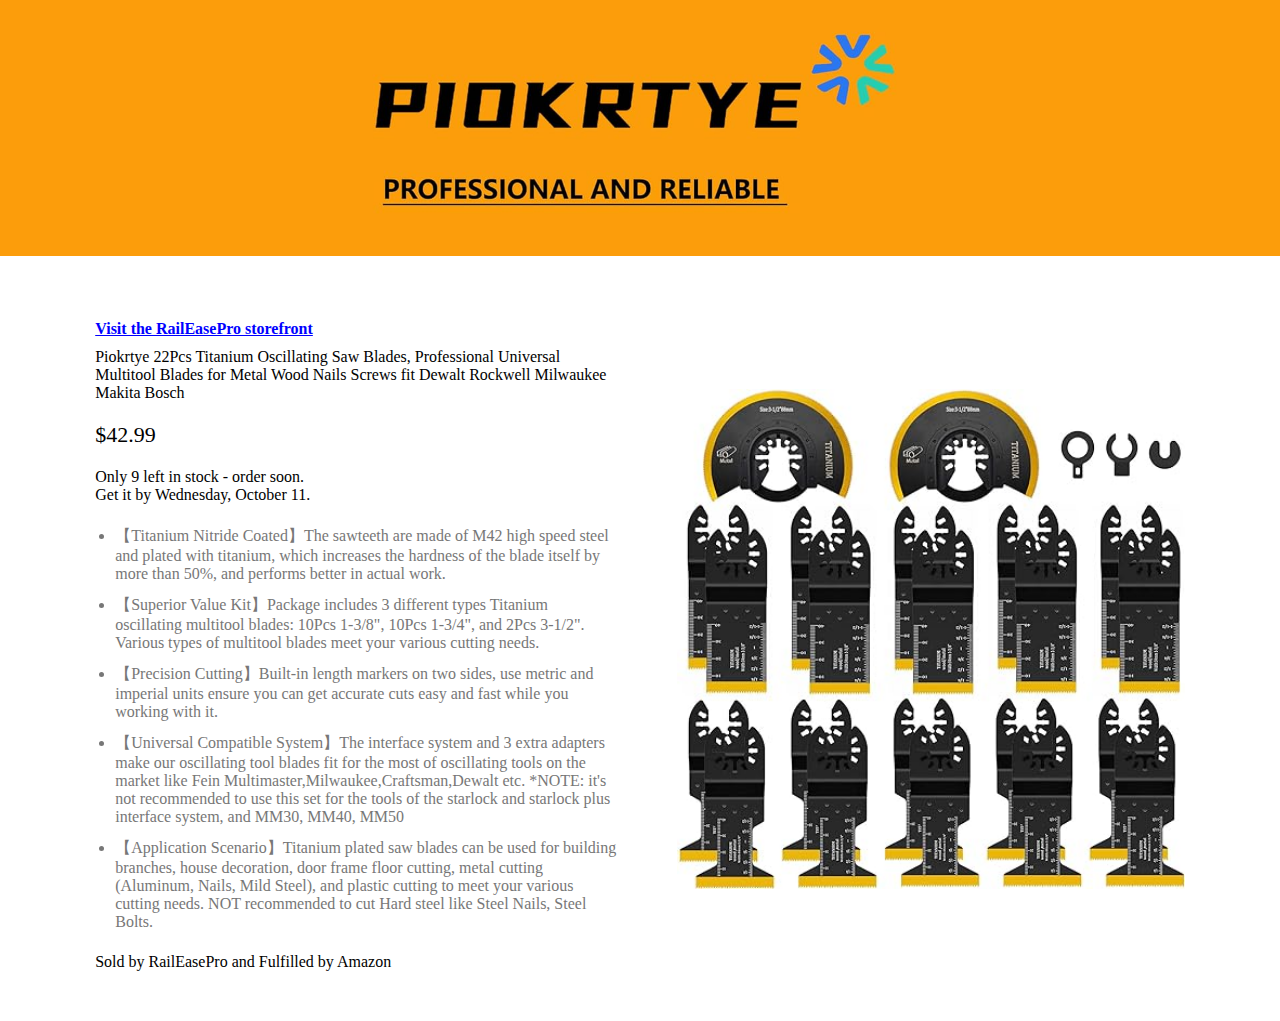
<file: index.html>
<!DOCTYPE html>
<html lang="en">
<head>
  <meta charset="UTF-8">
  <meta name="viewport" content="width=device-width, initial-scale=1.0">
  <title>Titanium Oscillating Saw Blades</title>
  <style>
		body,
		p,
		div {
			padding: 0;
			margin: 0
		}

		.header {
			width: 100%;
		}

		.content {
			padding: 50px 60px;
		}

		.main {
			display: flex;
			align-items: center;
			justify-content: center;
		}

		.left {
			width: 45%
		}

		.price {
			padding: 20px 0;
			font-size: 22px
		}

		.ul {
			color: #777;
			padding-left: 20px
		}

		.li {
			padding: 6px 0
		}

		.right {
			padding-left: 60px
		}

		.product {
			height: 500px
		}

		.link {
			padding: 10px 0;
			display: inline-block;
			font-weight: bold;
color:blue;
		}
	</style>
</head>
<body>
  <img class='header' src="./5d4.jpg" alt="piokrtye" />
	<div class='content'>
		<div class='main'>
			<div class='left'>
<a class='link' href='
https://www.amazon.com/dp/B0C9GR9RY8?maas=maas_adg_FA0CB9DAEA64383E1E9D93075881DC80_afap_abs&ref_=aa_maas&tag=maas&m=A39C2NBELY5M18'>Visit the
					RailEasePro storefront</a>
				<p class='title'>Piokrtye 22Pcs Titanium Oscillating Saw Blades, Professional Universal Multitool Blades for
					Metal Wood Nails Screws fit Dewalt Rockwell Milwaukee Makita Bosch
				</p>
				<p class='price'>$42.99</p>
				<p>
					Only 9 left in stock - order soon.
				</p>
				<p>
					Get it by Wednesday, October 11.
				</p>
				<ul class='ul'>
					<li class=li>
						【Titanium Nitride Coated】The sawteeth are made of M42 high speed steel and plated with titanium, which
						increases the hardness of the blade itself by more than 50%, and performs better in actual work.
					</li>
					<li class=li>【Superior Value Kit】Package includes 3 different types Titanium oscillating multitool blades:
						10Pcs 1-3/8", 10Pcs 1-3/4", and 2Pcs 3-1/2". Various types of multitool blades meet your various cutting
						needs.
					</li>
					<li class=li>【Precision Cutting】Built-in length markers on two sides, use metric and imperial units ensure you
						can get accurate cuts easy and fast while you working with it.
					</li>
					<li class=li>【Universal Compatible System】The interface system and 3 extra adapters make our oscillating tool
						blades fit for the most of oscillating tools on the market like Fein Multimaster,Milwaukee,Craftsman,Dewalt
						etc. *NOTE: it's not recommended to use this set for the tools of the starlock and starlock plus interface
						system, and MM30, MM40, MM50
					</li>
					<li class=li>【Application Scenario】Titanium plated saw blades can be used for building branches, house
						decoration, door frame floor cutting, metal cutting (Aluminum, Nails, Mild Steel), and plastic cutting to
						meet your various cutting needs. NOT recommended to cut Hard steel like Steel Nails, Steel Bolts.
					</li>
				</ul>
				<p>Sold by RailEasePro and Fulfilled by Amazon</p>
				
			</div>
			<div class='right'>
				<img class='product' src="./7162.jpg" alt="Oscillating Saw Blades" />
			</div>
		</div>

	</div>
</body>
</html>
</file>
